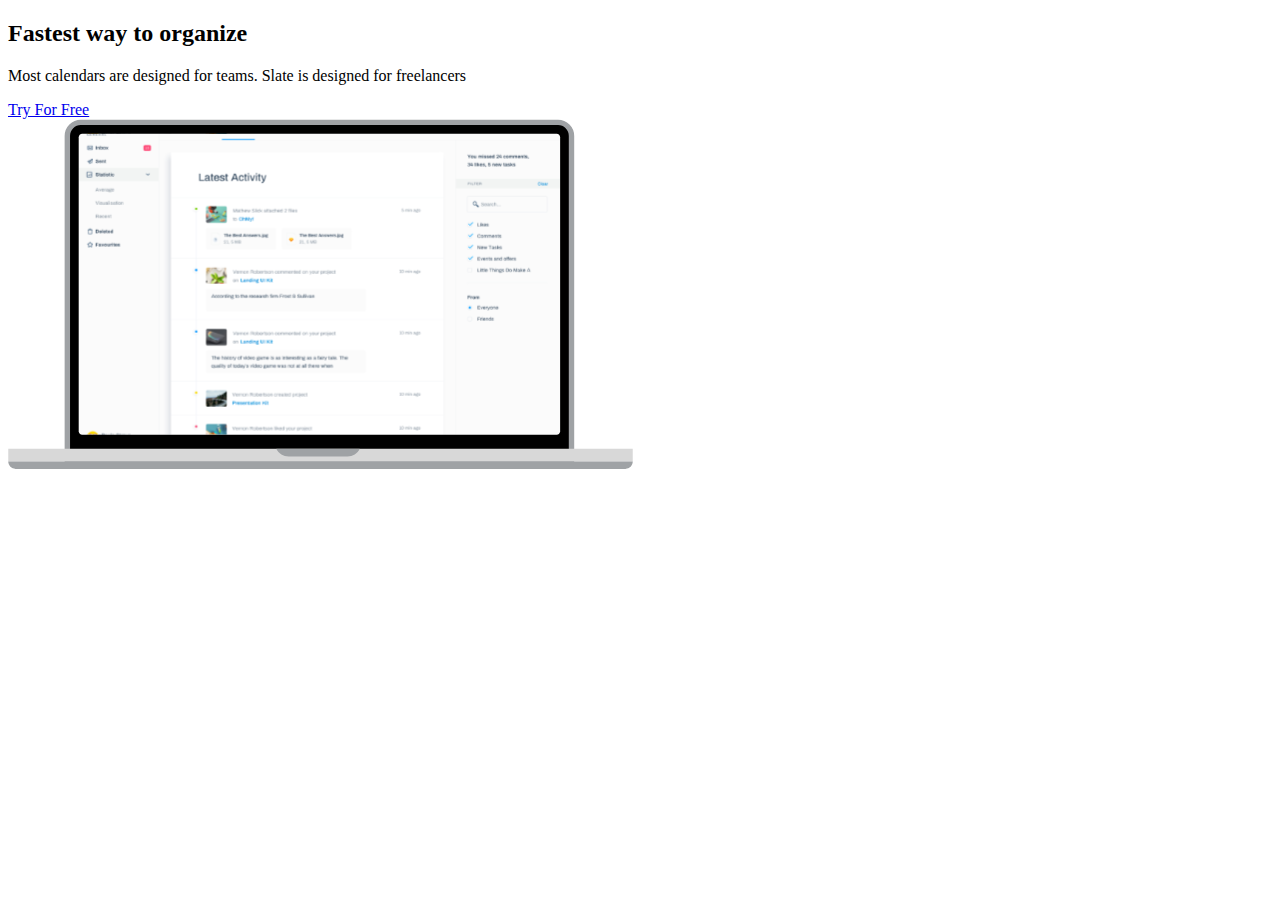
<file: index.fastest-way.partial.html>
<!DOCTYPE html>
<html lang="en">
  <head>
    <meta charset="UTF-8" />
    <meta name="viewport" content="width=device-width, initial-scale=1.0" />
  </head>
  <body>
    <section class="fastestway">
      <div class="fastestway__container">
        <div class="fastestway__content">
          <div class="fastestway__content-items">
            <h2 class="fastestway__content-items-title">Fastest way to
              organize</h2>
            <p class="fastestway__content-items-subtitle">Most calendars are designed for teams.
              <span>Slate is designed for freelancers</span></p>
            <a href="#" class="fastestway__content-items-button button--try-free">Try For Free</a>
          </div>
          <div class="fastestway__content-media">
            <img class="fastestway__content-media-item" src="img/main/fastest-way-image.svg" alt="laptop image with statistic">
          </div>
        </div>
      </div>
    </section>
  </body>
</html>
</file>
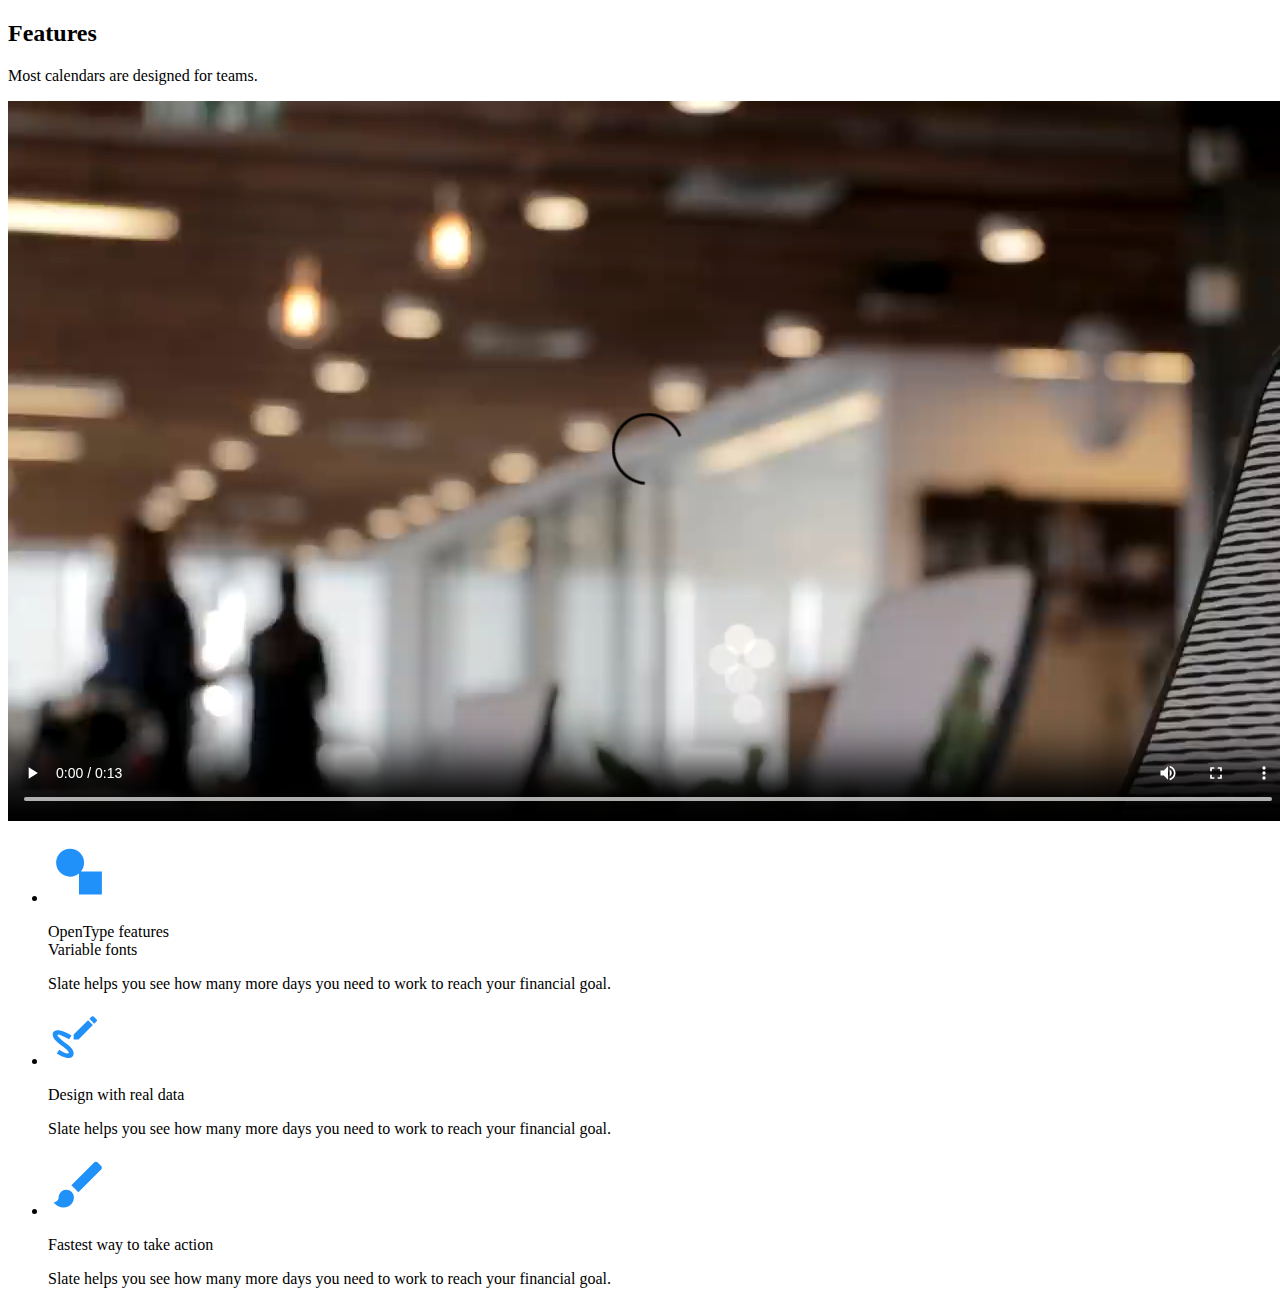
<file: index.features.partial.html>
<!DOCTYPE html>
<html lang="en">
  <head>
    <meta charset="UTF-8" />
    <meta name="viewport" content="width=device-width, initial-scale=1.0" />
  </head>
  <body>
    <section class="features">
      <div class="features__container">
        <div class="features__content">
          <div class="features__content-topic">
            <h2 class="features__content-topic-title">Features</h2>
            <p class="features__content-topic-subtitle">Most calendars are 
              designed for teams. 
            </p>
          </div>
          <div class="features__content-topic-main">
            <video class="features__content-topic-main-media" controls>
              <source src="video/OfficeVideo.mp4" type="video/mp4" />
            </video>
            <ul class="features__content-topic-main-list">
              <li class="features__content-topic-main-list-item">
                <img class="features__content-topic-main-list-item-image" src="img/main/featuresdecor01.svg" alt="">
                <p class="features__content-topic-main-list-item-title">OpenType features 
                  <br>Variable fonts</p>
                <p class="features__content-topic-main-list-item-subtitle">Slate helps you see how 
                  many more days you need 
                  to work to reach your 
                  financial goal.</p>
              </li>
              <li class="features__content-topic-main-list-item">
                <img class="features__content-topic-main-list-item-image" src="img/main/featuresdecor02.svg" alt="">
                <p class="features__content-topic-main-list-item-title">Design with real data</p>
                <p class="features__content-topic-main-list-item-subtitle">Slate helps you see how 
                  many more days you need 
                  to work to reach your 
                  financial goal.</p>
              </li>
              <li class="features__content-topic-main-list-item">
                <img class="features__content-topic-main-list-item-image" src="img/main/featuresdecor03.svg" alt="">
                <p class="features__content-topic-main-list-item-title">Fastest way to 
                  take action</p>
                <p class="features__content-topic-main-list-item-subtitle">Slate helps you see how 
                  many more days you need 
                  to work to reach your 
                  financial goal.</p>
              </li>
            </ul>
          </div>
        </div>
      </div>
    </section>
  </body>
</html>
</file>
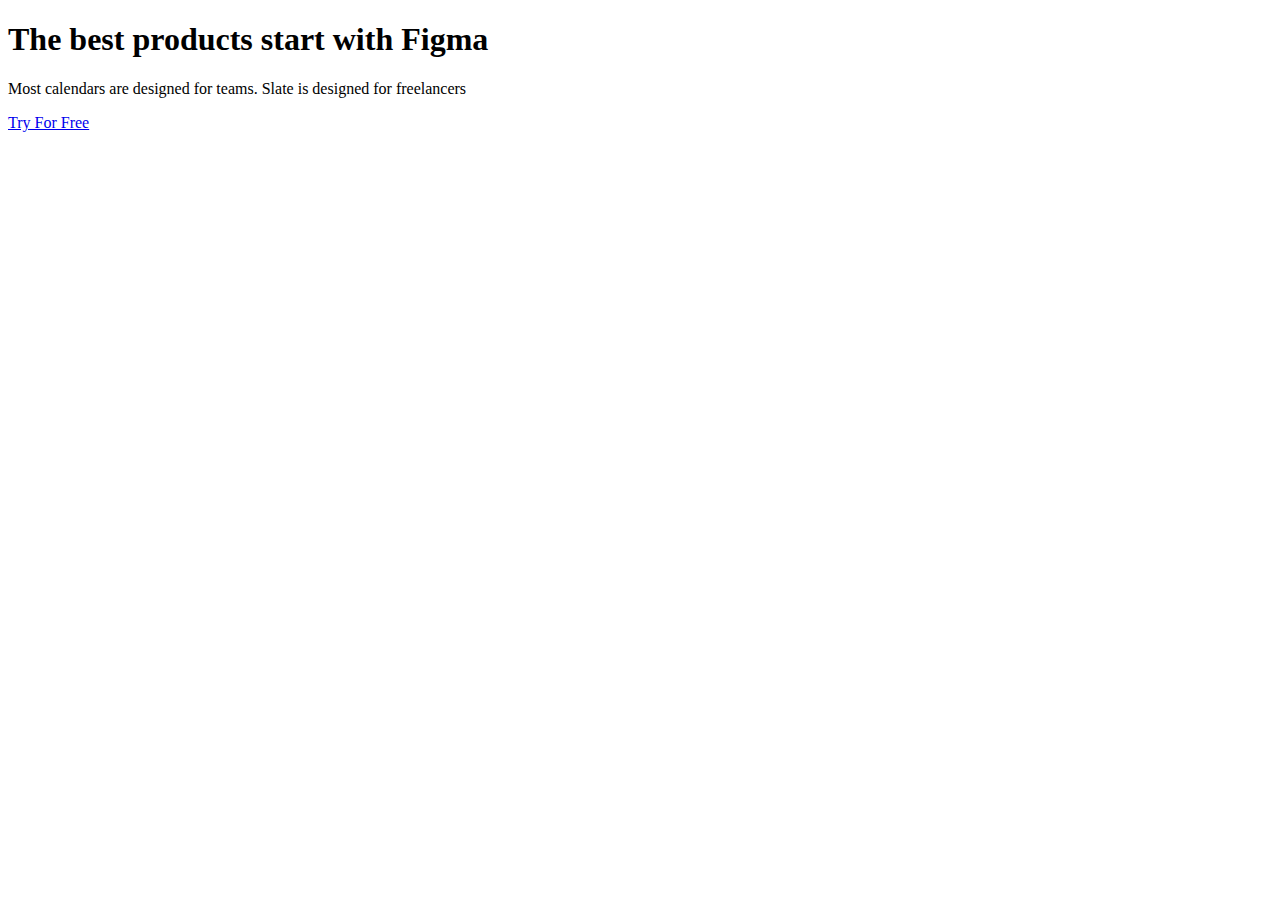
<file: index.header-hero.partial.html>
<!DOCTYPE html>
<html lang="en">
  <head>
    <meta charset="UTF-8" />
    <meta name="viewport" content="width=device-width, initial-scale=1.0" />
  </head>
  <body>
    <section class="header-hero">
      <div class="header-hero__container">
        <div class="header-hero__content">
          <h1 class="header-hero__content-title">
            The best products start with Figma
          </h1>
          <p class="header-hero__content-subtitle">
            Most calendars are designed for teams.
            <span>Slate is designed for freelancers</span>
          </p>
          <a href="#" class="header-hero__content-button button--try-free">Try For Free</a>
        </div>
      </div>
    </section>
  </body>
</html>
</file>
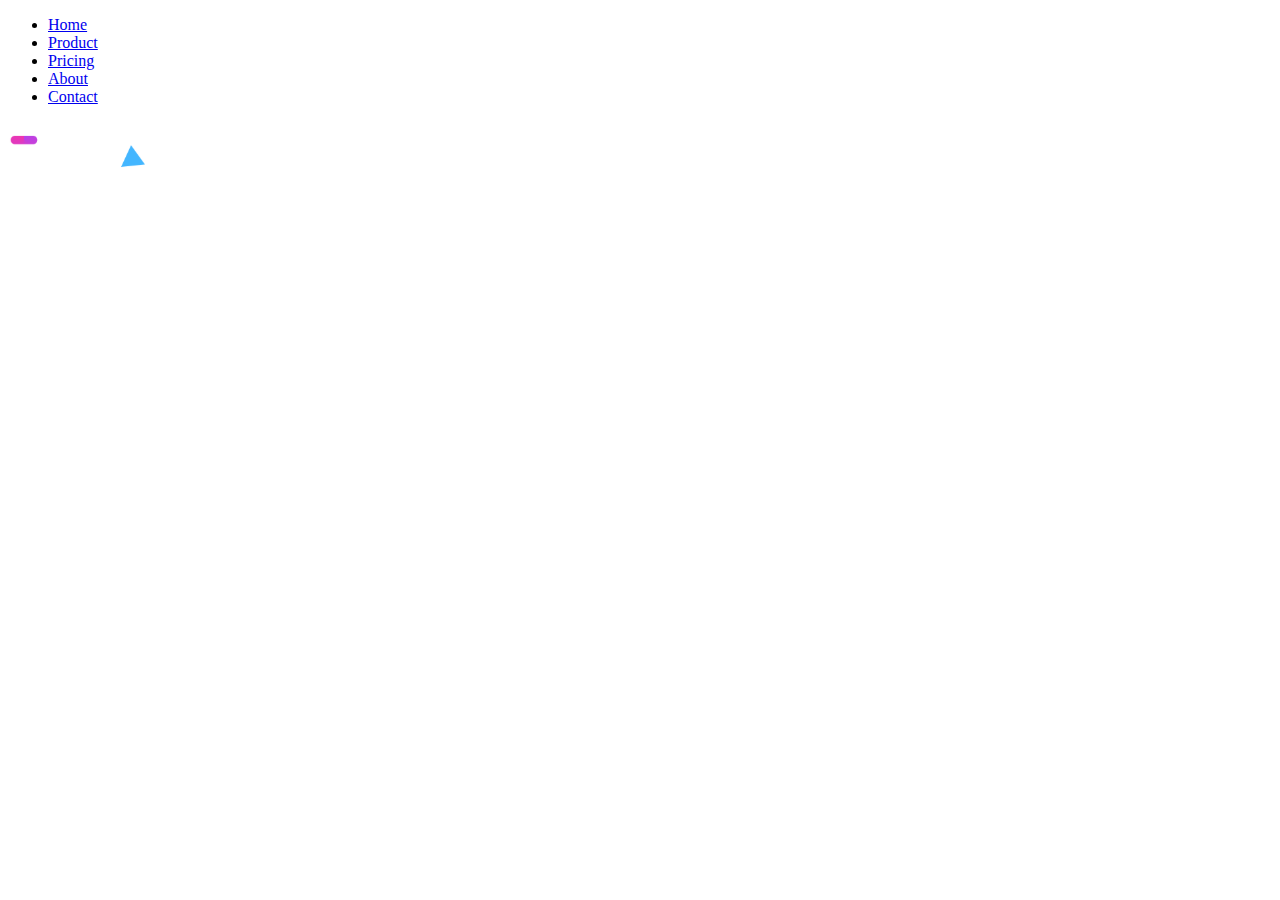
<file: index.header.partial.html>
<!DOCTYPE html>
<html lang="en">
<head>
    <meta charset="UTF-8">
    <meta name="viewport" content="width=device-width, initial-scale=1.0">
</head>
<body>
    <nav class="header__nav">
        <div class="header__nav-container">
            <div class="header__nav-content">
                <div class="header__nav-content-left" id="linksContainer">
                    <ul class="header__nav-content-left-items" id="myLinks">
                        <li class="header__nav-content-left-items-item"><a href="#">Home</a></li>
                        <li class="header__nav-content-left-items-item"><a href="#">Product</a></li>
                        <li class="header__nav-content-left-items-item"><a href="#">Pricing</a></li>
                        <li class="header__nav-content-left-items-item"><a href="#">About</a></li>
                        <li class="header__nav-content-left-items-item"><a href="#">Contact</a></li>
                    </ul>
                    <div class="header__nav-content-left-logo">
                        <a href="#" class="header__nav-content-left-logo-img"><img src="img/header/logo.svg" alt=""></a>
                    </div>
                </div>
                <div class="header__nav-content-right">
                    <a href="#" class="header__nav-content-right-social header__twitter"><img src="img/header/twitter.svg" alt=""></a>
                    <a href="#" class="header__nav-content-right-social header__facebook"><img src="img/header/facebook.svg" alt=""></a>
                    <a href="#" class="header__nav-content-right-social header__linkedin"><img src="img/header/linkedin.svg" alt=""></a>
                </div>
                <a href="#" class="header__nav-content-burger">
                    <span class="header__nav-content-burger-icon icon--long"></span>
                    <span class="header__nav-content-burger-icon icon--middle"></span>
                    <span class="header__nav-content-burger-icon icon--small"></span>
                </a>
            </div>
        </div>
    </nav>
</body>
</html>
</file>
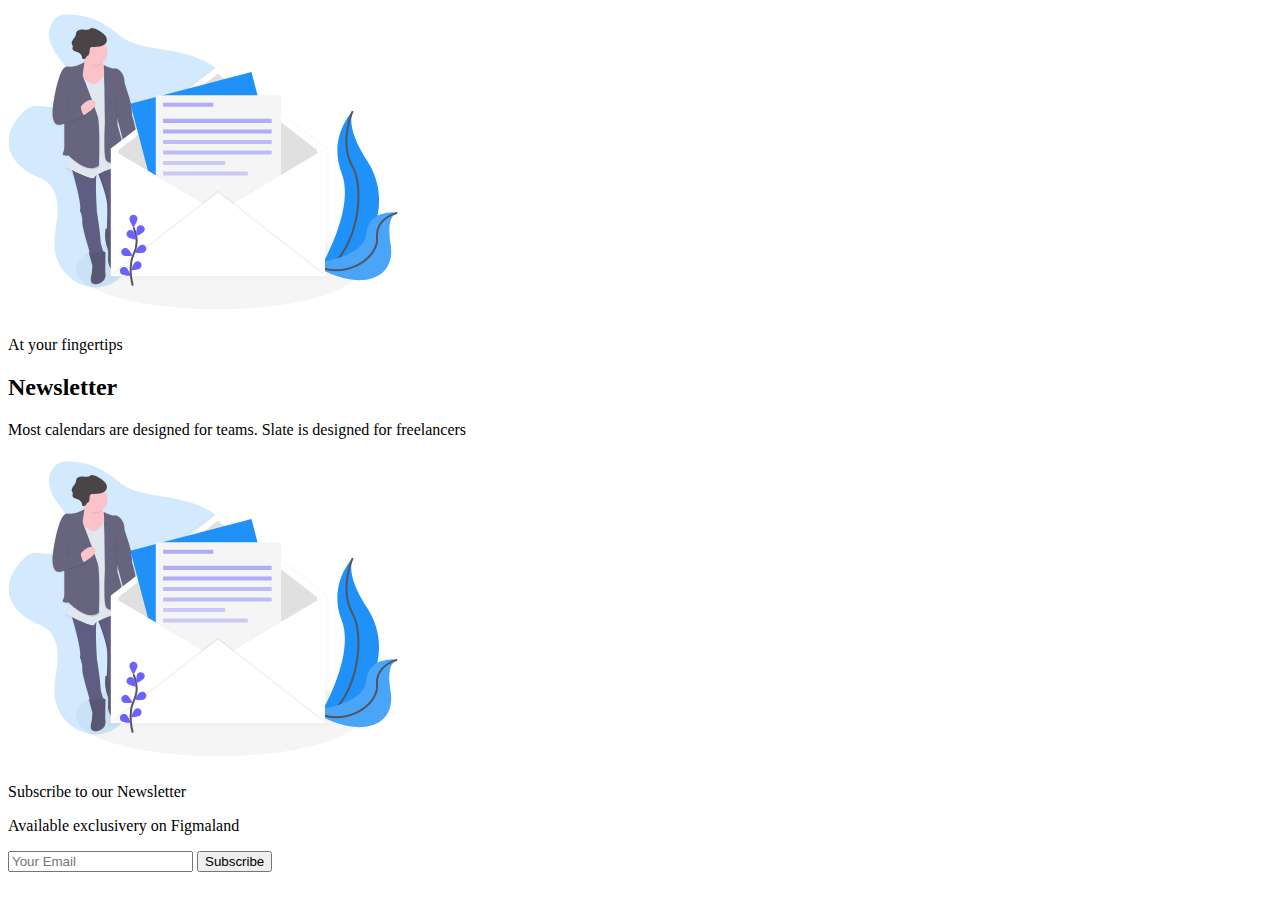
<file: index.newsletter.partial.html>
<!DOCTYPE html>
<html lang="en">
  <head>
    <meta charset="UTF-8" />
    <meta name="viewport" content="width=device-width, initial-scale=1.0" />
  </head>
  <body>
    <section class="newsletter">
      <div class="newsletter__container">
        <div class="newsletter__wide">
          <div class="newsletter__wide-img">
            <img class="newsletter__wide-img-item" src="img/main/newsletterimg.svg" alt="Man with letter">
          </div>
          <div class="newsletter__content">
            <div class="newsletter__content-topic">
              <p class="newsletter__content-topic-text">At your fingertips</p>
              <h2 class="newsletter__content-topic-title">Newsletter</h2>
              <p class="newsletter__content-topic-subtitle">Most calendars are designed for teams.
                Slate is designed for freelancers</p>
            </div>
            <div class="newsletter__content-media">
              <img class="newsletter__content-media-item" src="img/main/newsletterimg.svg" alt="Man with letter">
            </div>
            <div class="newsletter__content-subscribe">
              <p class="newsletter__content-subscribe-title">Subscribe to our Newsletter</p>
              <p class="newsletter__content-subscribe-subtitle">Available exclusivery on Figmaland</p>
              <div class="newsletter__content-subscribe-form">
                <form action="#">
                  <div class="newsletter__content-subscribe-form-box">
                    <input class="newsletter__content-subscribe-email input--email" type="email" name="email" id="subscription-email" placeholder="Your Email">
                            <input class="newsletter__content-subscribe-form button--try-free" type="submit" name="subscribe" value="Subscribe">
                  </div>
                </form>
              </div>
            </div>
          </div>
        </div>
      </div>
    </section>
  </body>
</html>
</file>
